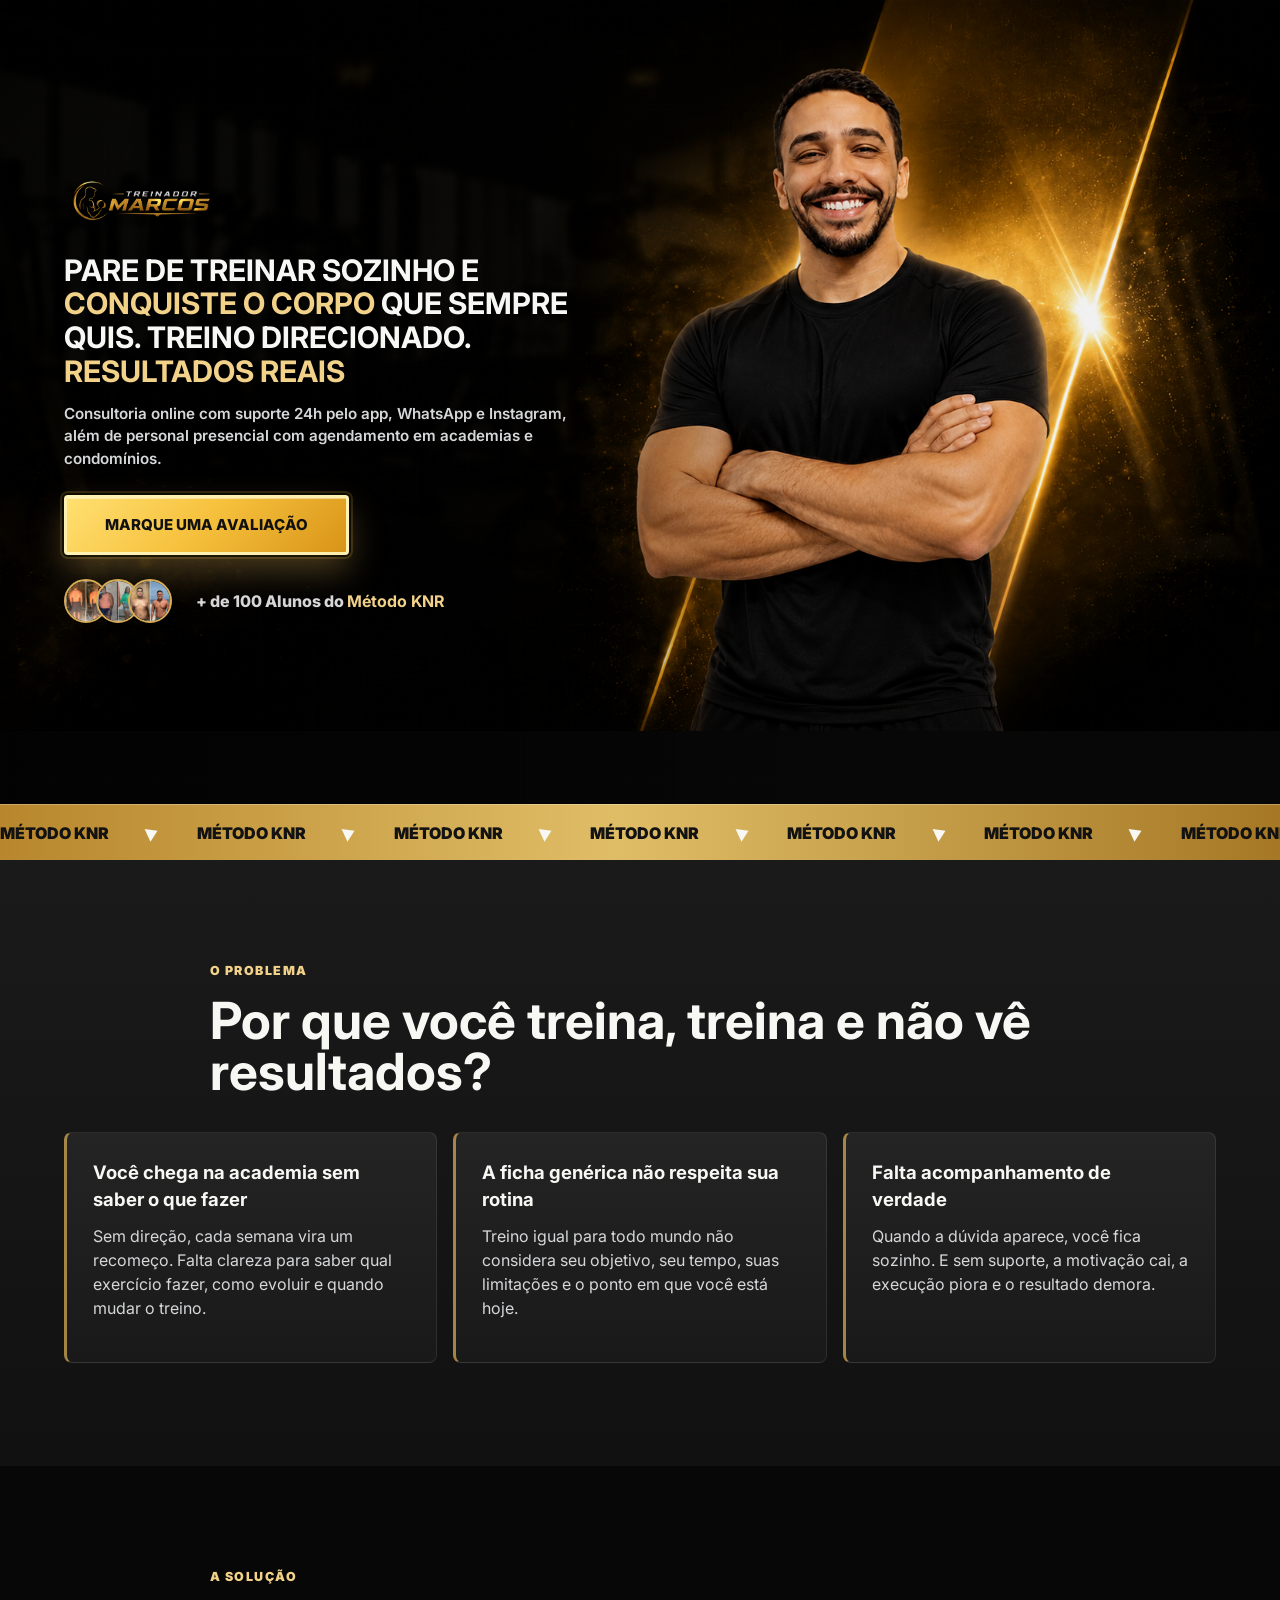
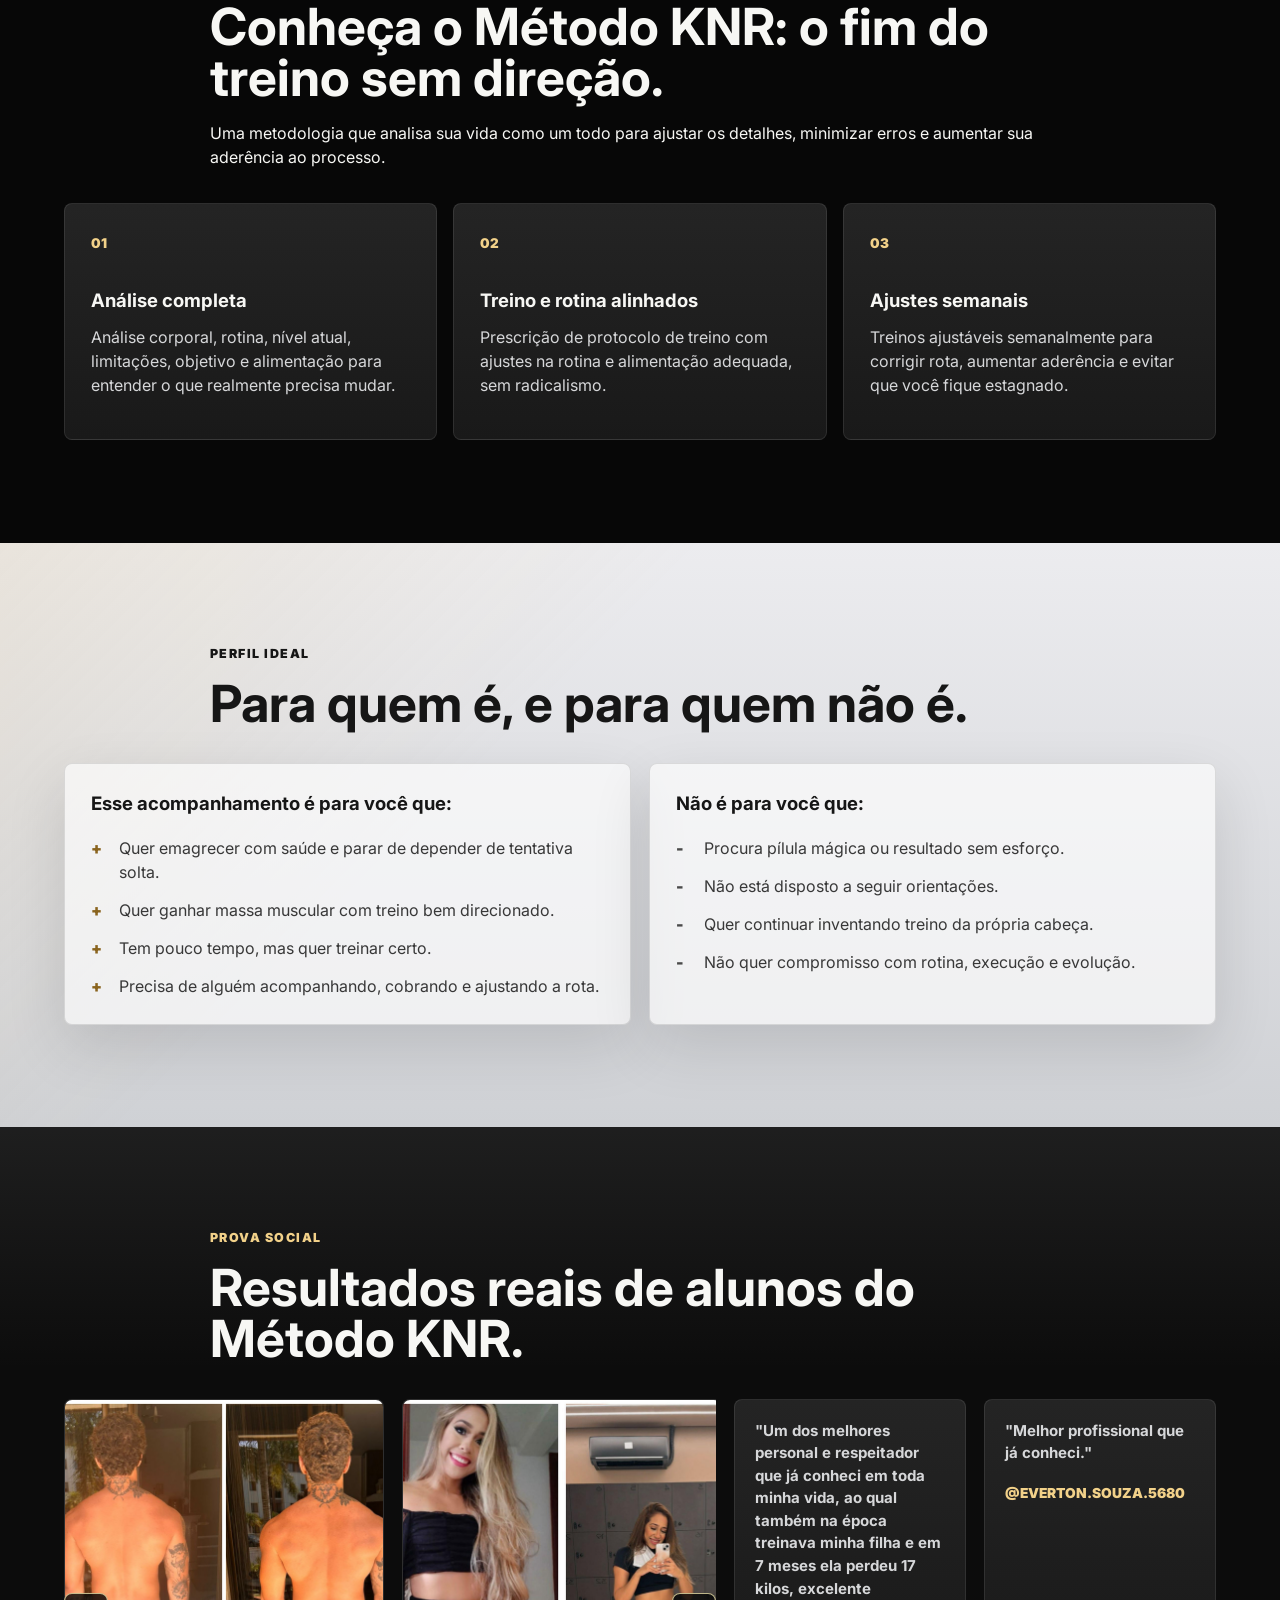
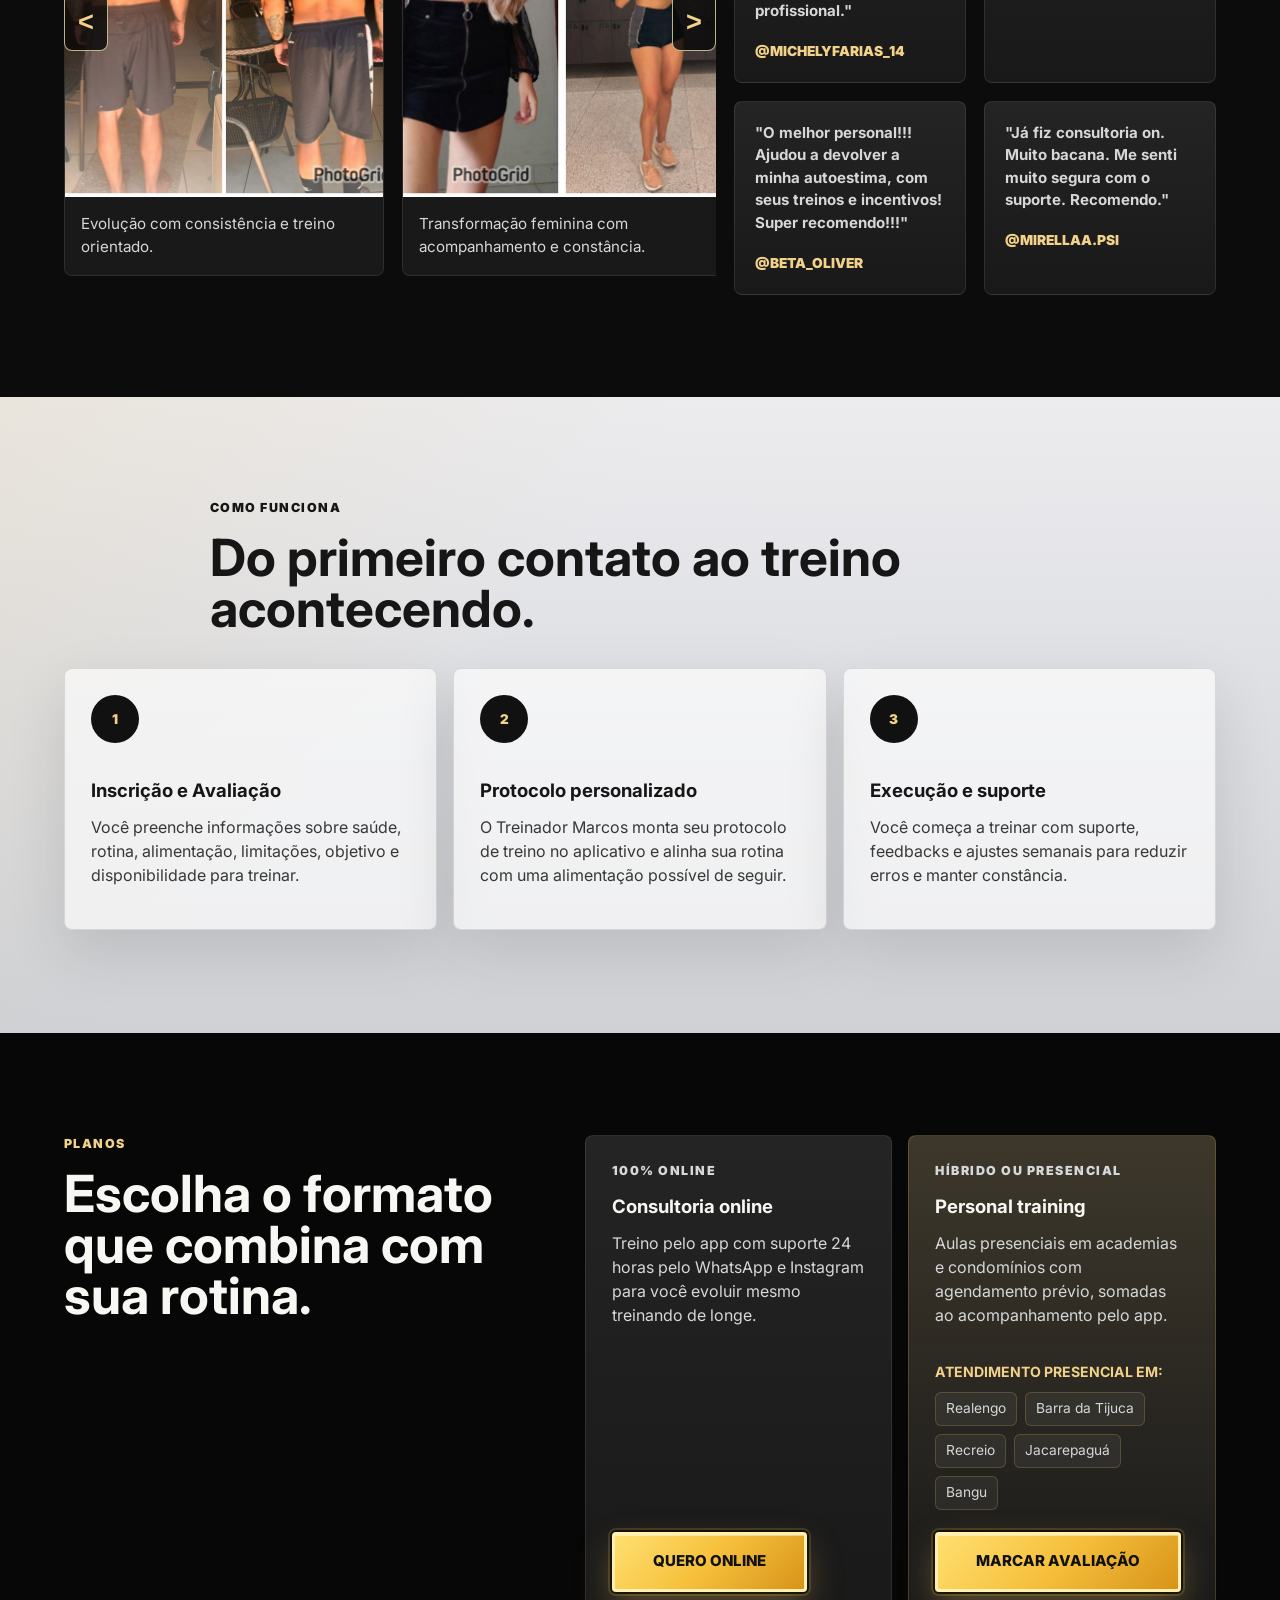
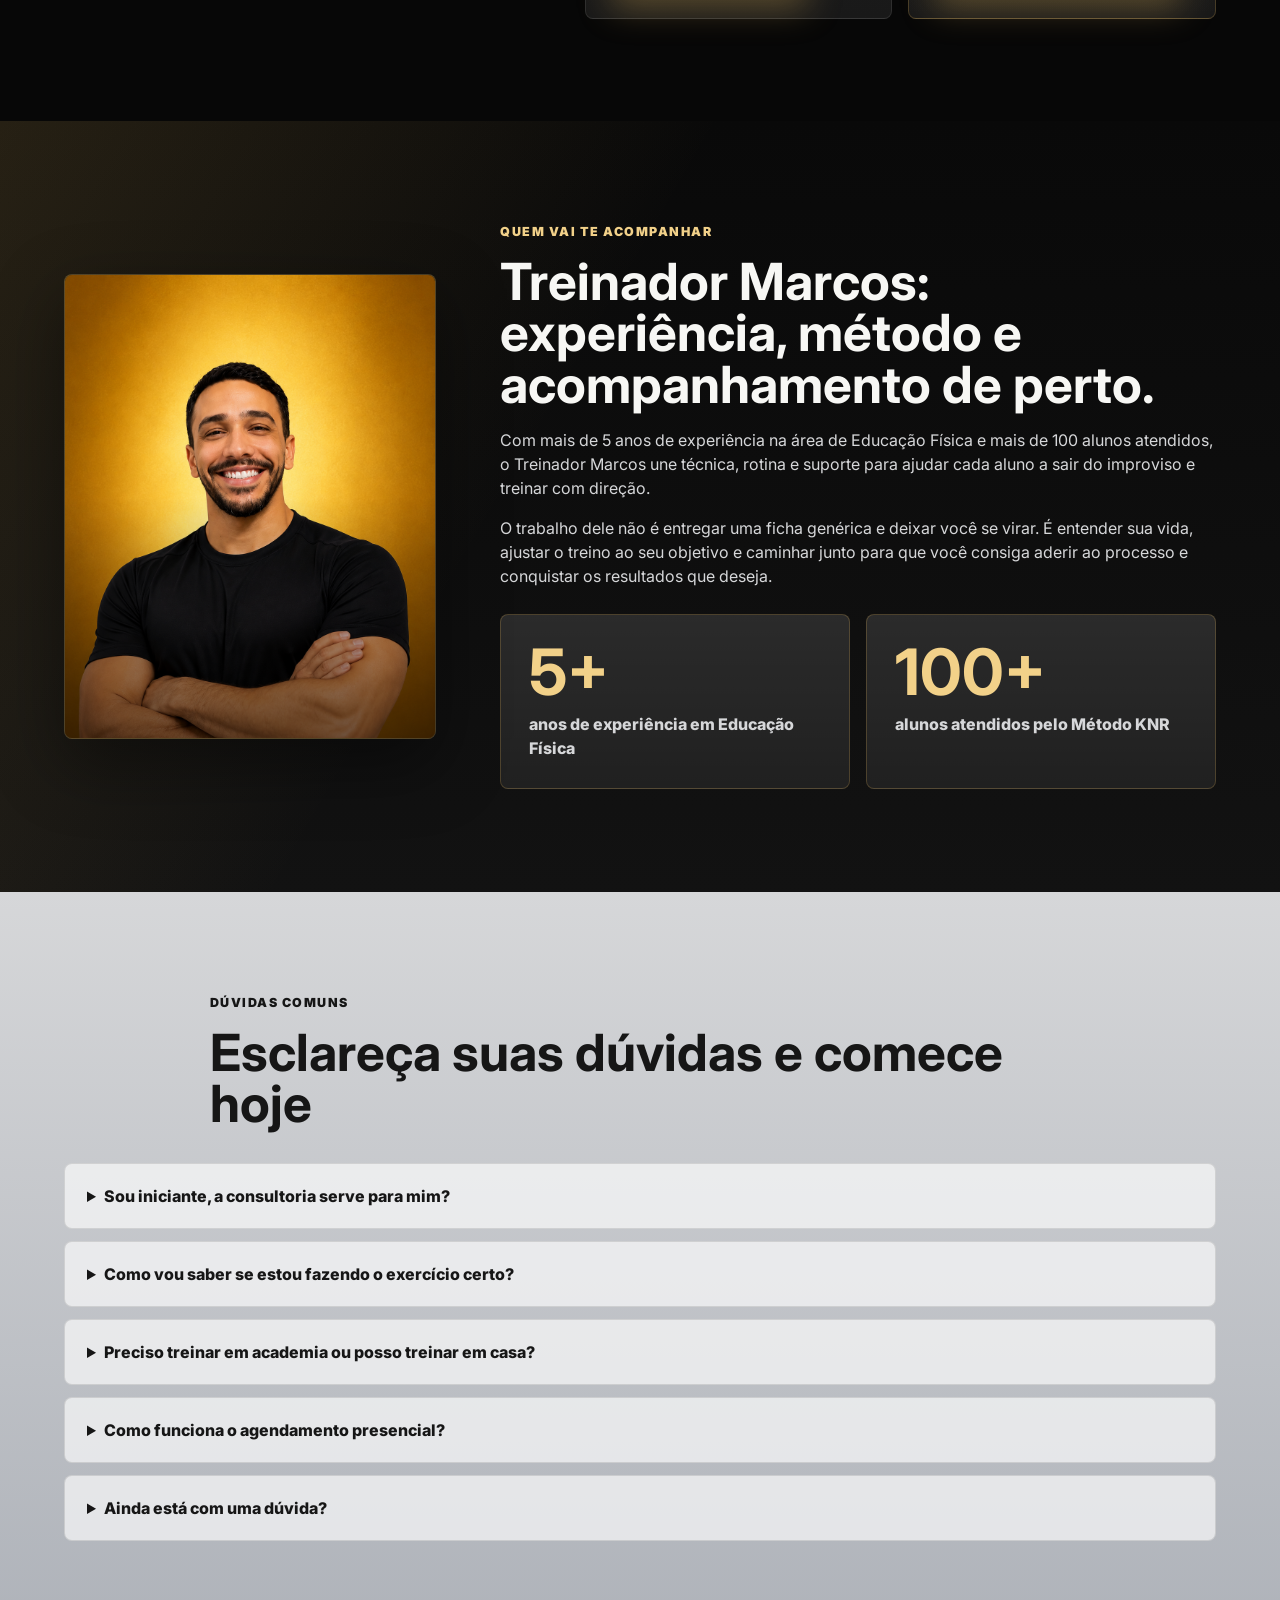
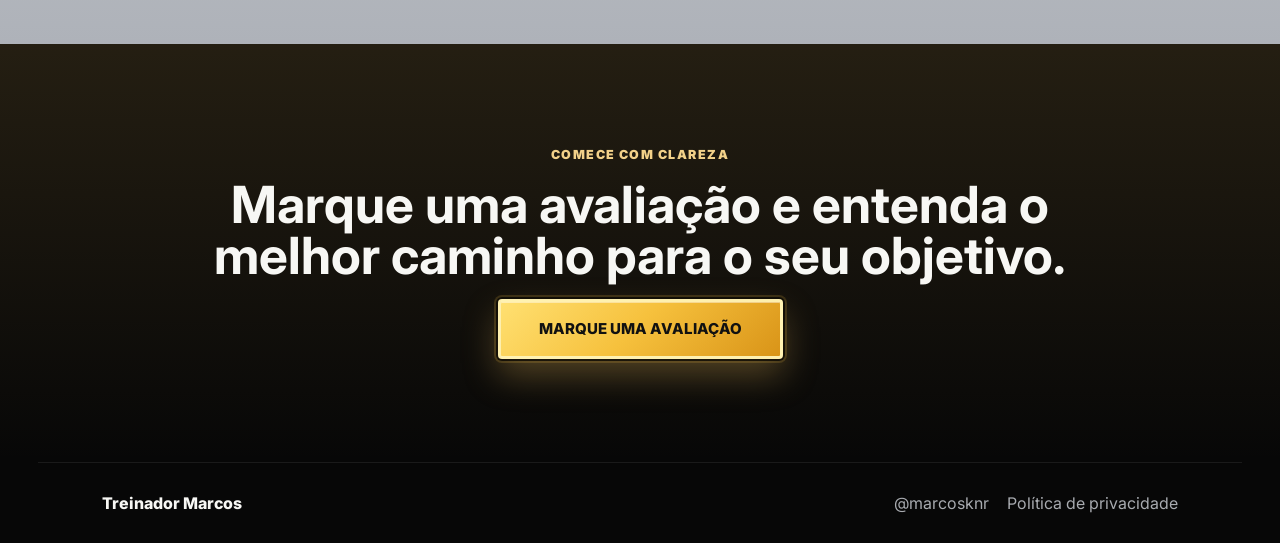
<file: index.html>
<!doctype html>
<html lang="pt-BR">
  <head>
    <meta charset="UTF-8" />
    <meta name="viewport" content="width=device-width, initial-scale=1.0" />
    <title>Treinador Marcos | Personal Trainer no Rio de Janeiro</title>
    <meta
      name="description"
      content="Consultoria online e personal training presencial com o Treinador Marcos no Rio de Janeiro."
    />
    <meta http-equiv="refresh" content="0; url=./clientes/personal-trainer-rio/" />
    <link rel="canonical" href="./clientes/personal-trainer-rio/" />
  </head>
  <body>
    <p>
      Redirecionando para a landing page do
      <a href="./clientes/personal-trainer-rio/">Treinador Marcos</a>.
    </p>
  </body>
</html>
</file>
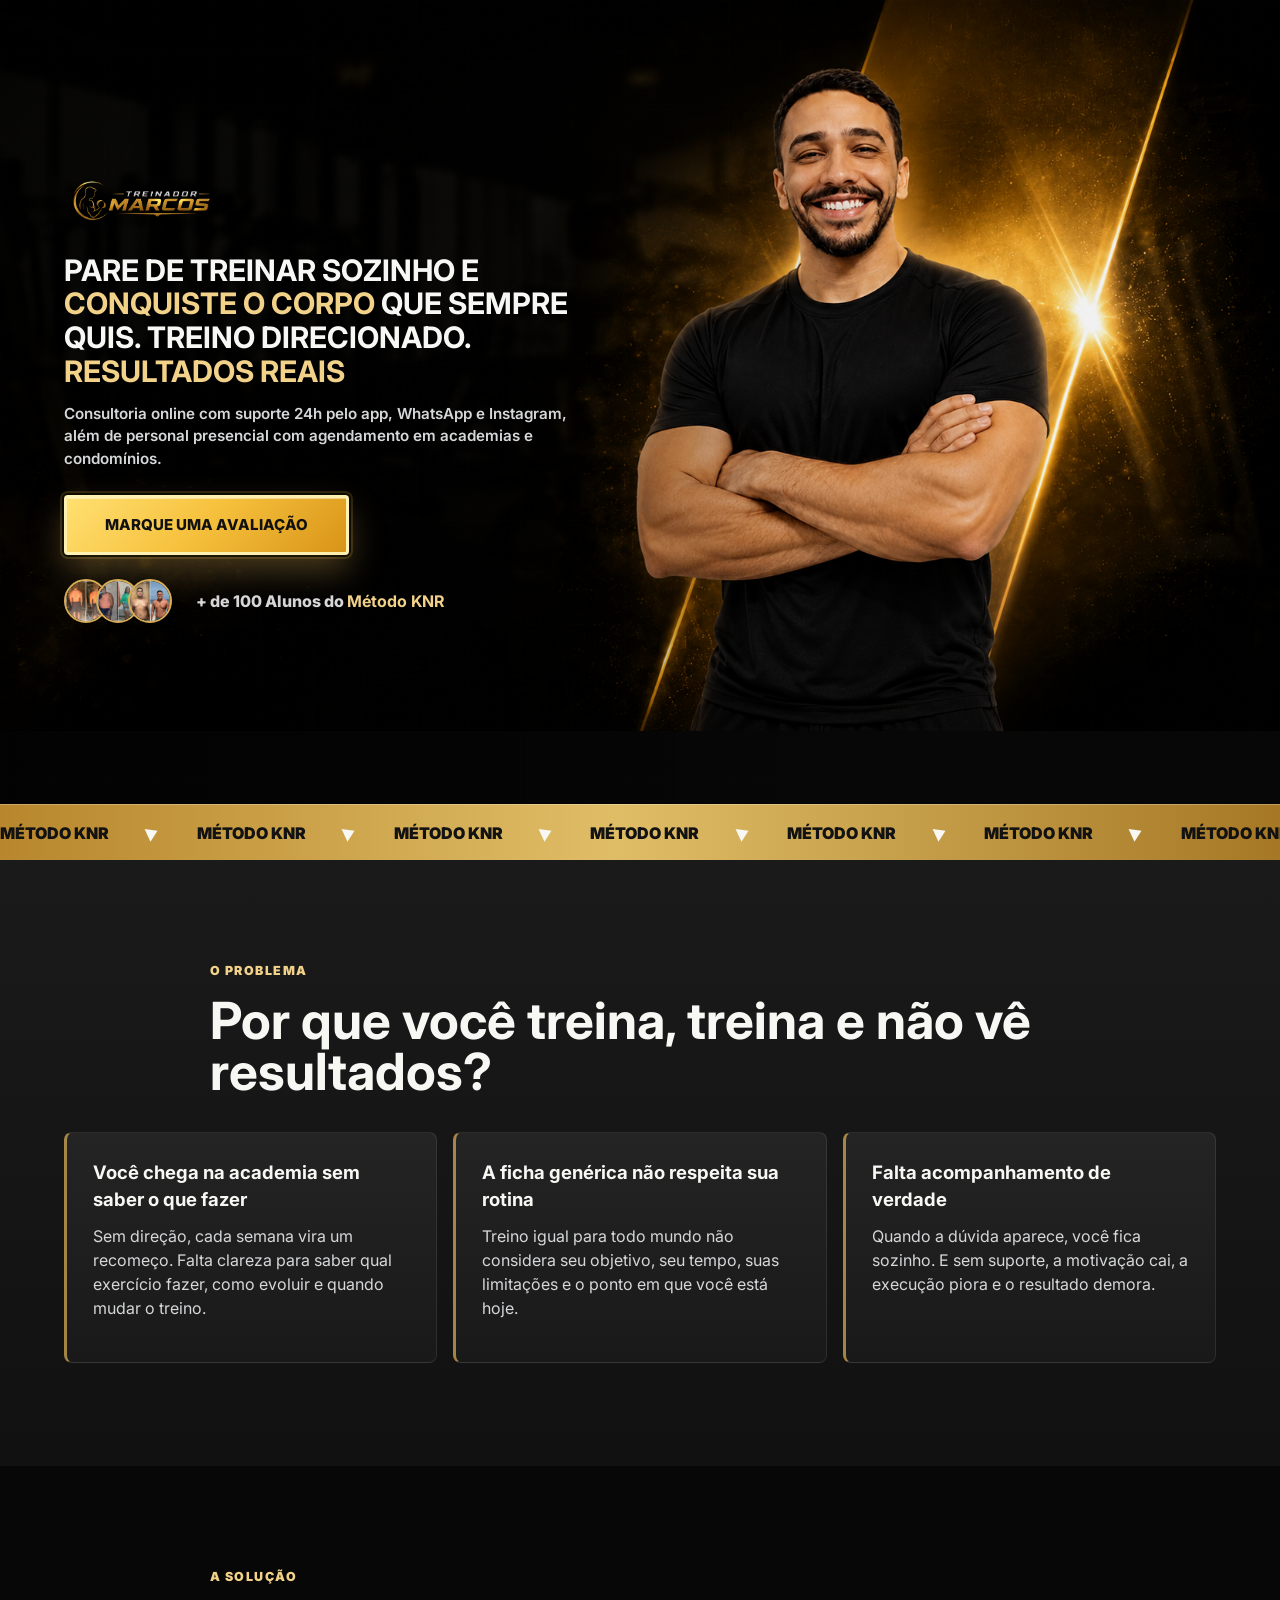
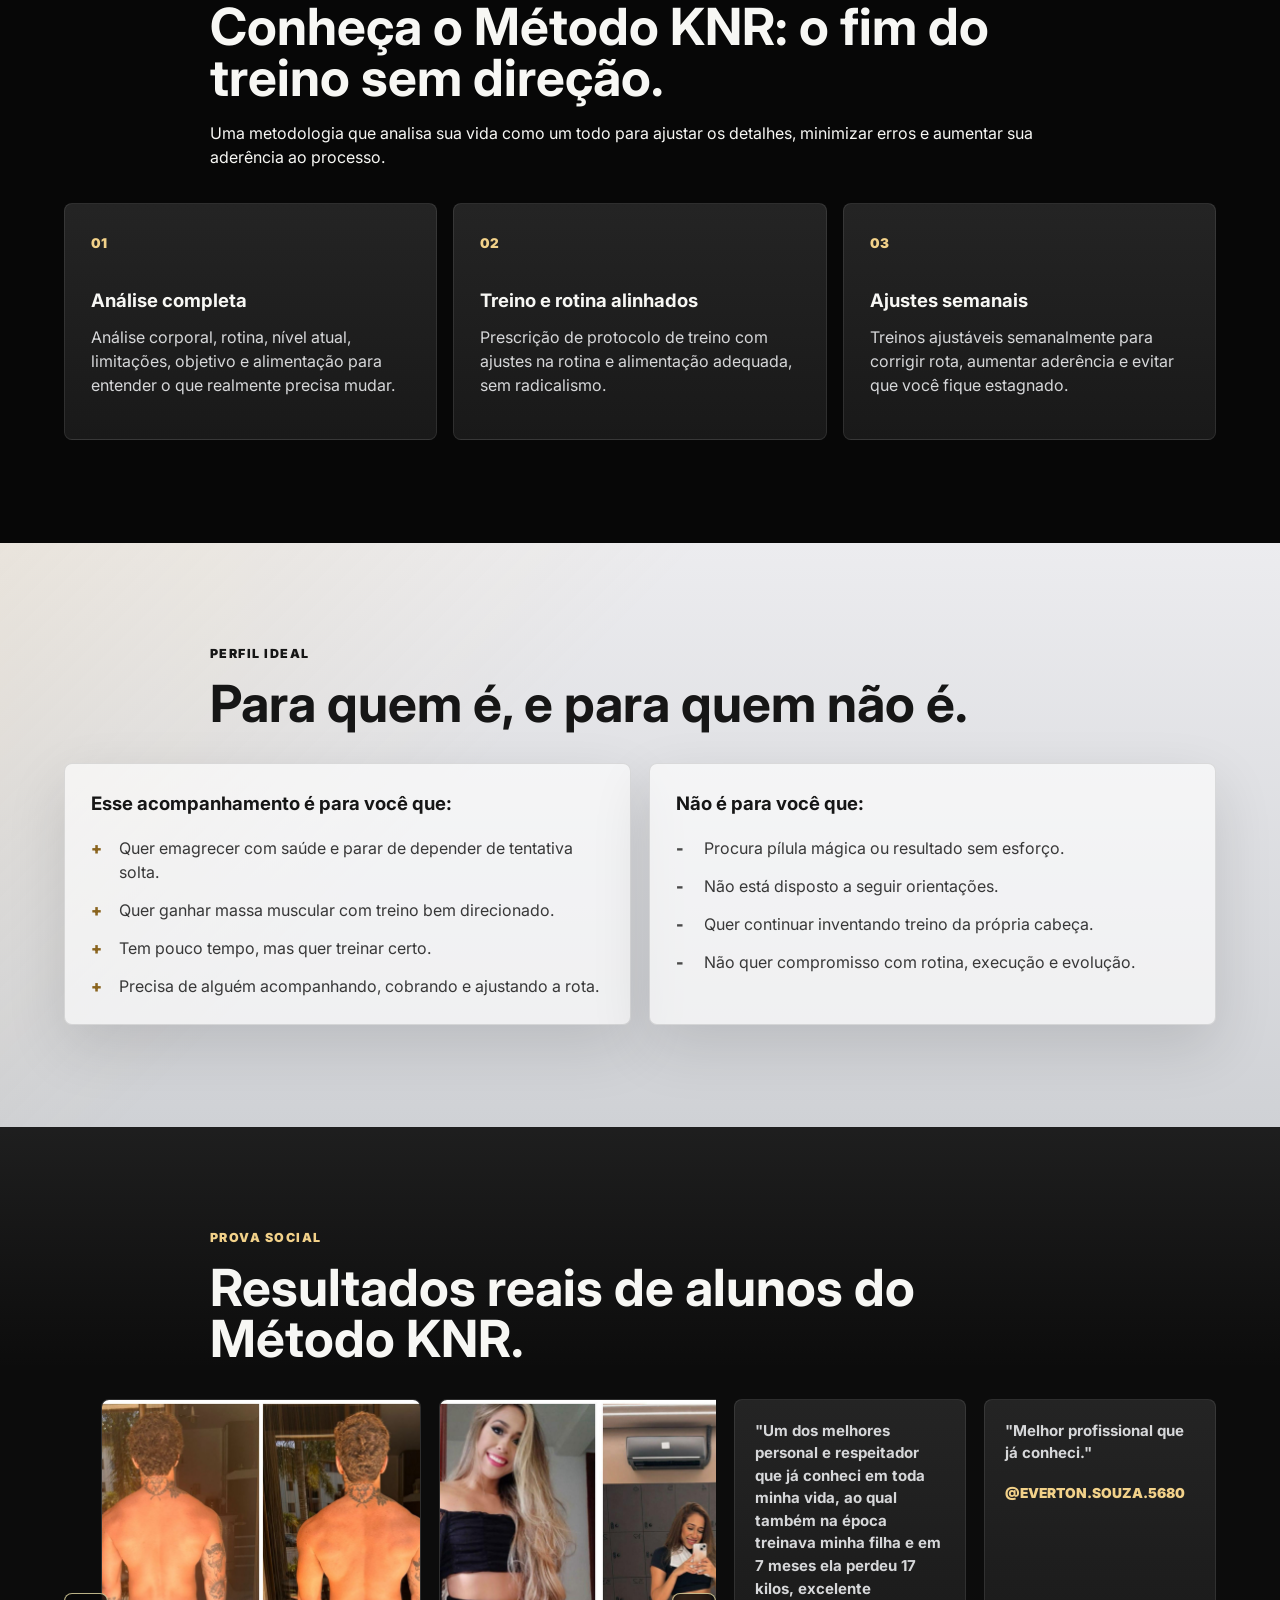
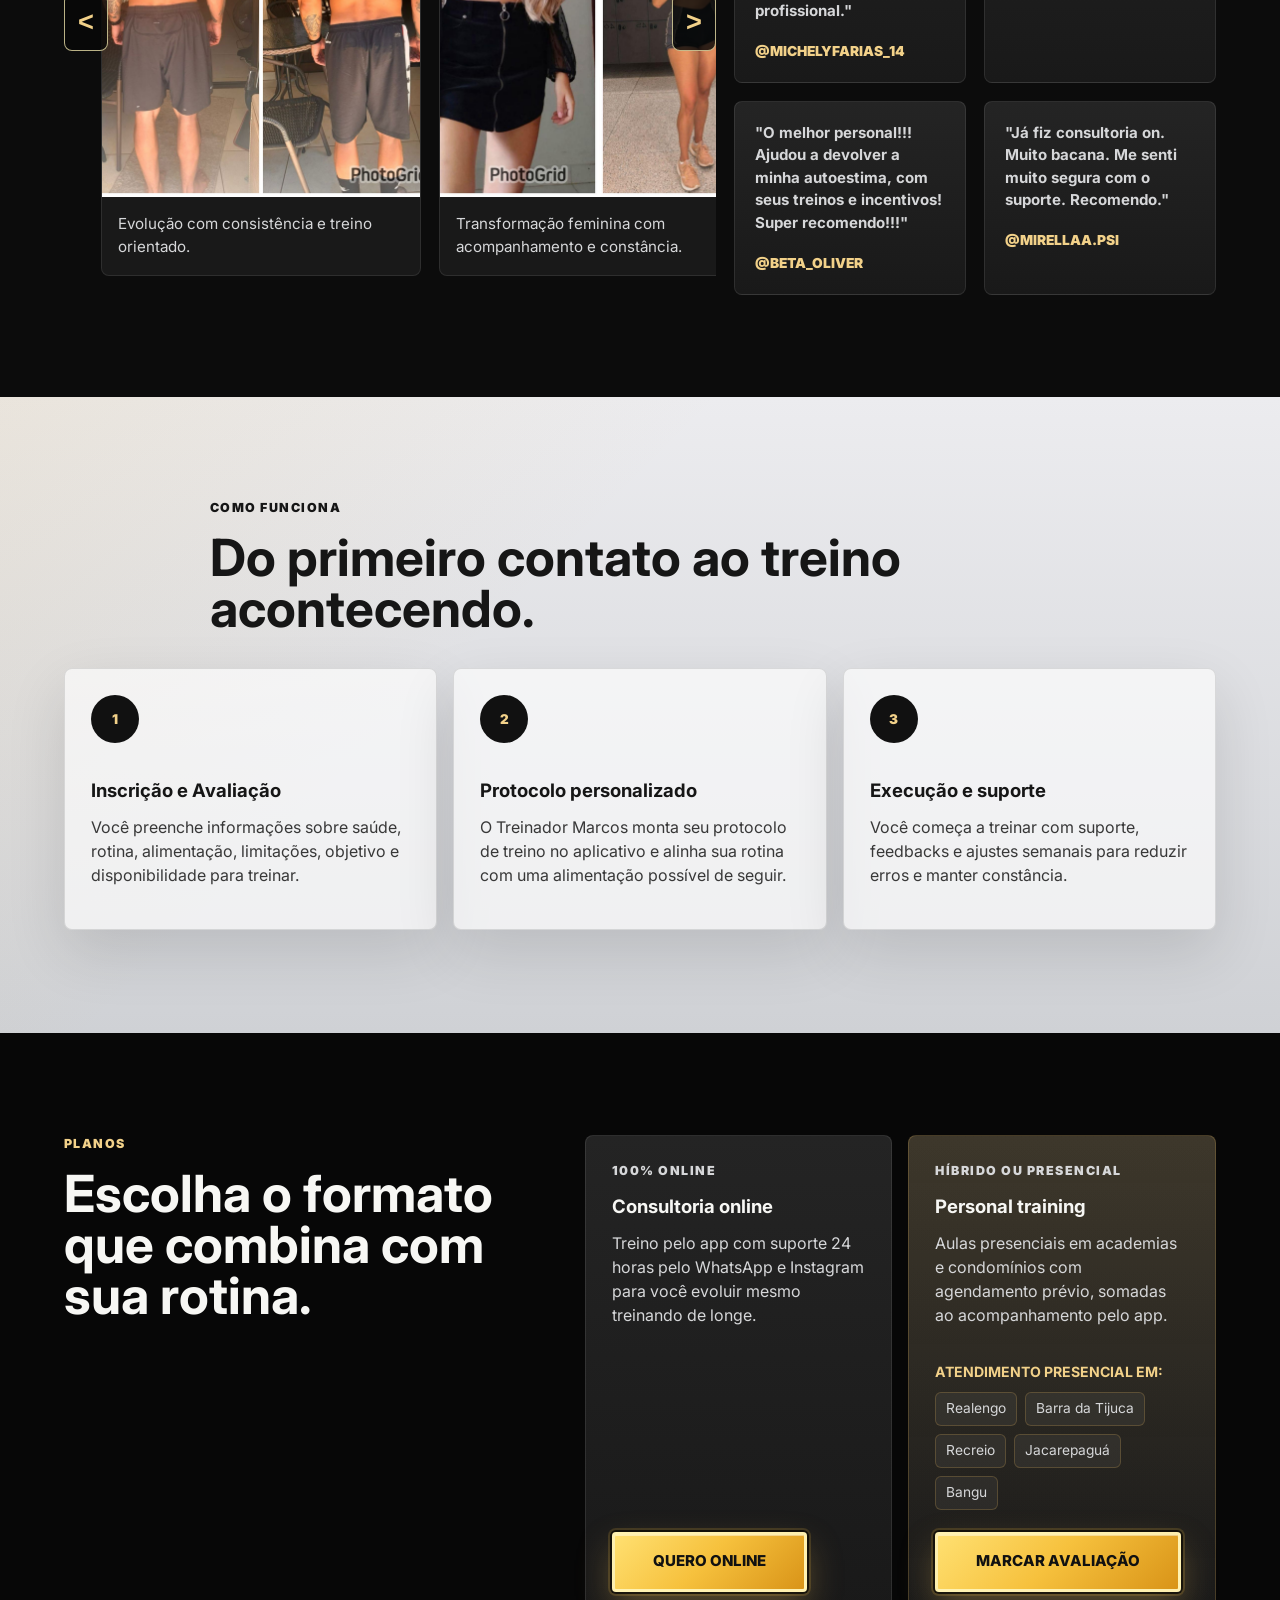
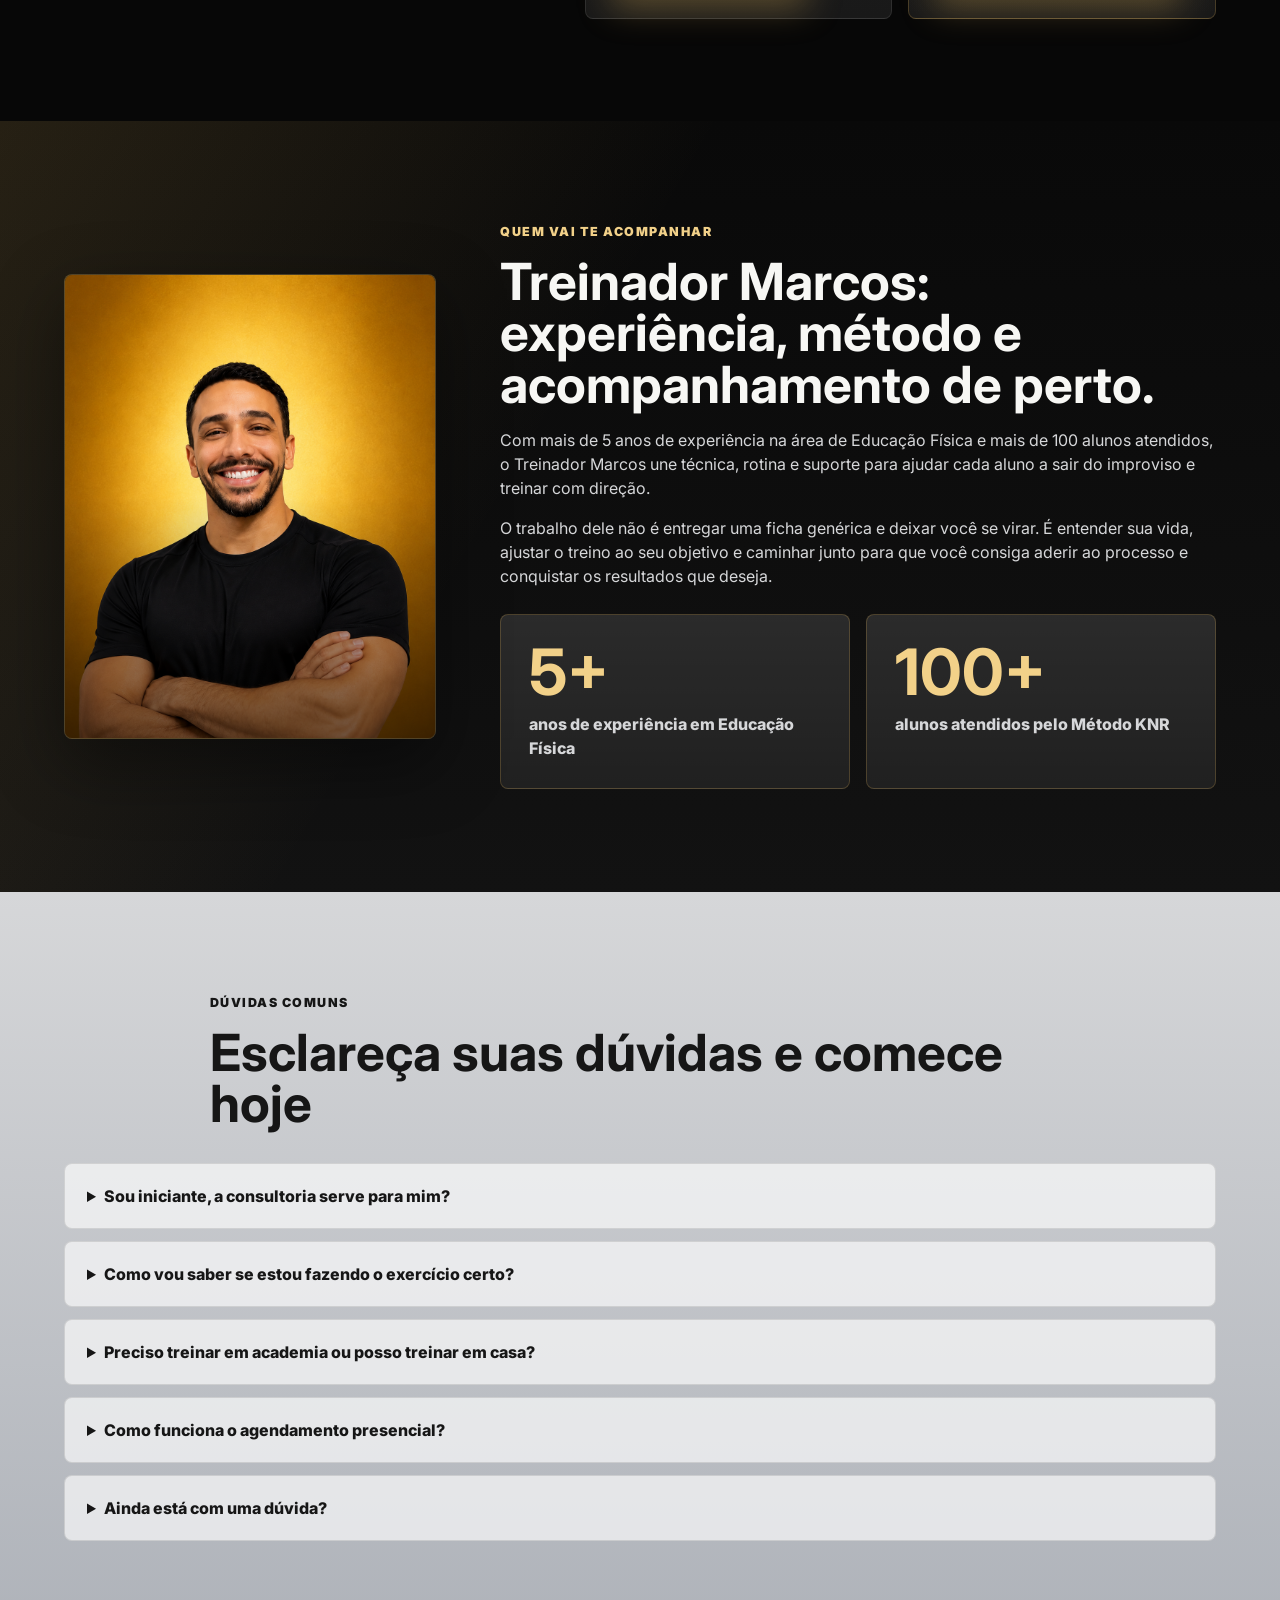
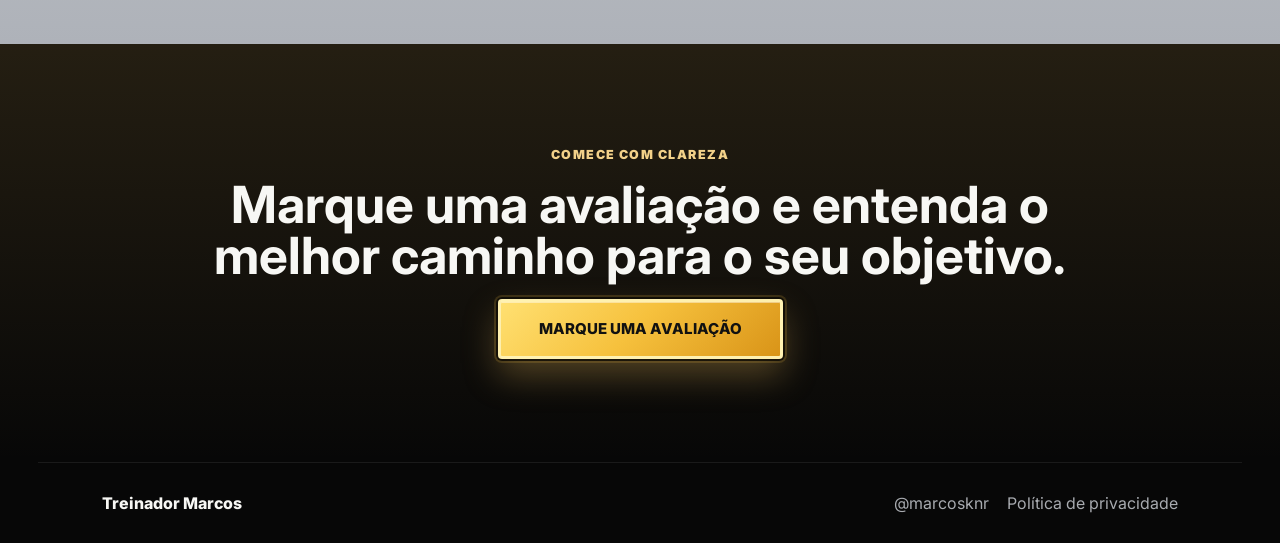
<file: clientes/personal-trainer-rio/index.html>
<!doctype html>
<html lang="pt-BR">
  <head>
    <meta charset="UTF-8" />
    <meta name="viewport" content="width=device-width, initial-scale=1.0" />
    <title>Treinador Marcos | Personal Trainer no Rio de Janeiro</title>
    <meta
      name="description"
      content="Consultoria online com suporte 24h e personal training presencial com agendamento em Realengo, Barra da Tijuca, Recreio, Jacarepagua e Bangu."
    />
    <link rel="preconnect" href="https://fonts.googleapis.com" />
    <link rel="preconnect" href="https://fonts.gstatic.com" crossorigin />
    <link
      href="https://fonts.googleapis.com/css2?family=Inter:wght@400;500;600;700;800;900&display=swap"
      rel="stylesheet"
    />
    <link rel="stylesheet" href="styles.css" />
  </head>
  <body>
    <main id="top">
      <section class="hero">
        <div class="hero-inner">
          <div class="hero-copy">
            <img class="hero-logo" src="assets/logo-treinador-marcos-horizontal.png" alt="Logo Treinador Marcos" />
            <h1>Pare de treinar sozinho e <span>conquiste o corpo</span> que sempre quis. Treino direcionado. <span>Resultados reais</span></h1>
            <p class="hero-text">
              Consultoria online com suporte 24h pelo app, WhatsApp e Instagram,
              além de personal presencial com agendamento em academias e condomínios.
            </p>
            <div class="hero-actions" aria-label="Acoes principais">
              <a class="btn btn-primary" href="https://wa.me/5521979163030?text=Oi%2C%20Treinador%20Marcos.%20Quero%20marcar%20uma%20avalia%C3%A7%C3%A3o." target="_blank" rel="noreferrer">
                Marque uma avaliação
              </a>
            </div>
            <div class="method-proof" aria-label="Alunos do Metodo KNR">
              <div class="proof-avatars" aria-hidden="true">
                <img src="assets/resultado-costas.jpeg" alt="" />
                <img src="assets/resultado-feminino-02.jpeg" alt="" />
                <img src="assets/resultado-masculino.jpeg" alt="" />
              </div>
              <span>+ de 100 Alunos do <strong>Método KNR</strong></span>
            </div>
          </div>

          <div class="hero-spacer" aria-hidden="true"></div>
        </div>

        <div class="method-strip" aria-label="Metodo KNR">
          <div class="strip-track">
            <span>Método KNR</span><i></i>
            <span>Método KNR</span><i></i>
            <span>Método KNR</span><i></i>
            <span>Método KNR</span><i></i>
            <span>Método KNR</span><i></i>
            <span>Método KNR</span><i></i>
            <span>Método KNR</span><i></i>
            <span>Método KNR</span><i></i>
          </div>
        </div>
      </section>

      <section class="section problem" id="problema">
        <div class="section-heading">
          <p class="eyebrow">O problema</p>
          <h2>Por que você treina, treina e não vê resultados?</h2>
        </div>
        <div class="pain-grid">
          <article>
            <h3>Você chega na academia sem saber o que fazer</h3>
            <p>Sem direção, cada semana vira um recomeço. Falta clareza para saber qual exercício fazer, como evoluir e quando mudar o treino.</p>
          </article>
          <article>
            <h3>A ficha genérica não respeita sua rotina</h3>
            <p>Treino igual para todo mundo não considera seu objetivo, seu tempo, suas limitações e o ponto em que você está hoje.</p>
          </article>
          <article>
            <h3>Falta acompanhamento de verdade</h3>
            <p>Quando a dúvida aparece, você fica sozinho. E sem suporte, a motivação cai, a execução piora e o resultado demora.</p>
          </article>
        </div>
      </section>

      <section class="section method" id="metodo">
        <div class="section-heading">
          <p class="eyebrow">A solução</p>
          <h2>Conheça o Método KNR: o fim do treino sem direção.</h2>
          <p>
            Uma metodologia que analisa sua vida como um todo para ajustar os detalhes,
            minimizar erros e aumentar sua aderência ao processo.
          </p>
        </div>
        <div class="steps">
          <article>
            <span>01</span>
            <h3>Análise completa</h3>
            <p>Análise corporal, rotina, nível atual, limitações, objetivo e alimentação para entender o que realmente precisa mudar.</p>
          </article>
          <article>
            <span>02</span>
            <h3>Treino e rotina alinhados</h3>
            <p>Prescrição de protocolo de treino com ajustes na rotina e alimentação adequada, sem radicalismo.</p>
          </article>
          <article>
            <span>03</span>
            <h3>Ajustes semanais</h3>
            <p>Treinos ajustáveis semanalmente para corrigir rota, aumentar aderência e evitar que você fique estagnado.</p>
          </article>
        </div>
      </section>

      <section class="section audience" id="para-quem">
        <div class="section-heading">
          <p class="eyebrow">Perfil ideal</p>
          <h2>Para quem é, e para quem não é.</h2>
        </div>
        <div class="fit-grid">
          <article class="fit-card is-for">
            <h3>Esse acompanhamento é para você que:</h3>
            <ul>
              <li>Quer emagrecer com saúde e parar de depender de tentativa solta.</li>
              <li>Quer ganhar massa muscular com treino bem direcionado.</li>
              <li>Tem pouco tempo, mas quer treinar certo.</li>
              <li>Precisa de alguém acompanhando, cobrando e ajustando a rota.</li>
            </ul>
          </article>
          <article class="fit-card is-not-for">
            <h3>Não é para você que:</h3>
            <ul>
              <li>Procura pílula mágica ou resultado sem esforço.</li>
              <li>Não está disposto a seguir orientações.</li>
              <li>Quer continuar inventando treino da própria cabeça.</li>
              <li>Não quer compromisso com rotina, execução e evolução.</li>
            </ul>
          </article>
        </div>
      </section>

      <section class="section results" id="resultados">
        <div class="section-heading">
          <p class="eyebrow">Prova social</p>
          <h2>Resultados reais de alunos do Método KNR.</h2>
        </div>
        <div class="proof-layout">
          <div class="result-carousel-wrap">
            <button class="carousel-btn carousel-prev" type="button" aria-label="Ver resultado anterior">&lt;</button>
            <div class="result-carousel" aria-label="Carrossel de resultados de alunos">
              <figure>
                <img src="assets/resultado-costas.jpeg" alt="Antes e depois mostrando evolução corporal de aluno" />
                <figcaption>Evolução com consistência e treino orientado.</figcaption>
              </figure>
              <figure>
                <img src="assets/resultado-feminino-01.jpeg" alt="Antes e depois mostrando evolução de aluna" />
                <figcaption>Transformação feminina com acompanhamento e constância.</figcaption>
              </figure>
              <figure>
                <img src="assets/resultado-feminino-02.jpeg" alt="Antes e depois mostrando resultado de aluna" />
                <figcaption>Mudança visual acompanhada de rotina mais ativa.</figcaption>
              </figure>
              <figure>
                <img src="assets/resultado-masculino.jpeg" alt="Antes e depois mostrando resultado de aluno" />
                <figcaption>Objetivo claro, acompanhamento e ajustes no caminho.</figcaption>
              </figure>
            </div>
            <button class="carousel-btn carousel-next" type="button" aria-label="Ver próximo resultado">&gt;</button>
          </div>
          <div class="testimonial-stack">
            <article>
              <p>"Um dos melhores personal e respeitador que já conheci em toda minha vida, ao qual também na época treinava minha filha e em 7 meses ela perdeu 17 kilos, excelente profissional."</p>
              <span>@michelyfarias_14</span>
            </article>
            <article>
              <p>"Melhor profissional que já conheci."</p>
              <span>@everton.souza.5680</span>
            </article>
            <article>
              <p>"O melhor personal!!! Ajudou a devolver a minha autoestima, com seus treinos e incentivos! Super recomendo!!!"</p>
              <span>@beta_oliver</span>
            </article>
            <article>
              <p>"Já fiz consultoria on. Muito bacana. Me senti muito segura com o suporte. Recomendo."</p>
              <span>@mirellaa.psi</span>
            </article>
          </div>
        </div>
      </section>

      <section class="section process" id="como-funciona">
        <div class="section-heading">
          <p class="eyebrow">Como funciona</p>
          <h2>Do primeiro contato ao treino acontecendo.</h2>
        </div>
        <div class="process-grid">
          <article>
            <span>1</span>
            <h3>Inscrição e Avaliação</h3>
            <p>Você preenche informações sobre saúde, rotina, alimentação, limitações, objetivo e disponibilidade para treinar.</p>
          </article>
          <article>
            <span>2</span>
            <h3>Protocolo personalizado</h3>
            <p>O Treinador Marcos monta seu protocolo de treino no aplicativo e alinha sua rotina com uma alimentação possível de seguir.</p>
          </article>
          <article>
            <span>3</span>
            <h3>Execução e suporte</h3>
            <p>Você começa a treinar com suporte, feedbacks e ajustes semanais para reduzir erros e manter constância.</p>
          </article>
        </div>
      </section>

      <section class="section service" id="planos">
        <div class="service-copy">
          <p class="eyebrow">Planos</p>
          <h2>Escolha o formato que combina com sua rotina.</h2>
        </div>
        <div class="offer-grid">
          <article class="offer-card">
            <p class="offer-kicker">100% online</p>
            <h3>Consultoria online</h3>
            <p>Treino pelo app com suporte 24 horas pelo WhatsApp e Instagram para você evoluir mesmo treinando de longe.</p>
            <a class="btn btn-primary" href="https://wa.me/5521979163030?text=Oi%2C%20Treinador%20Marcos.%20Quero%20saber%20sobre%20a%20consultoria%20online." target="_blank" rel="noreferrer">Quero online</a>
          </article>
          <article class="offer-card featured">
            <p class="offer-kicker">Híbrido ou presencial</p>
            <h3>Personal training</h3>
            <p>Aulas presenciais em academias e condomínios com agendamento prévio, somadas ao acompanhamento pelo app.</p>
            <div class="offer-areas" aria-label="Regiões atendidas presencialmente">
              <strong>Atendimento presencial em:</strong>
              <div>
                <span>Realengo</span>
                <span>Barra da Tijuca</span>
                <span>Recreio</span>
                <span>Jacarepaguá</span>
                <span>Bangu</span>
              </div>
            </div>
            <a class="btn btn-primary" href="https://wa.me/5521979163030?text=Oi%2C%20Treinador%20Marcos.%20Quero%20marcar%20uma%20avalia%C3%A7%C3%A3o%20presencial." target="_blank" rel="noreferrer">Marcar avaliação</a>
          </article>
        </div>
      </section>

      <section class="section trainer" id="treinador-marcos">
        <div class="trainer-layout">
          <figure class="trainer-photo">
            <img src="assets/treinador-marcos.png" alt="Treinador Marcos sorrindo com camisa preta" />
          </figure>
          <div class="trainer-copy">
            <p class="eyebrow">Quem vai te acompanhar</p>
            <h2>Treinador Marcos: experiência, método e acompanhamento de perto.</h2>
            <p>
              Com mais de 5 anos de experiência na área de Educação Física e mais de
              100 alunos atendidos, o Treinador Marcos une técnica, rotina e suporte
              para ajudar cada aluno a sair do improviso e treinar com direção.
            </p>
            <p>
              O trabalho dele não é entregar uma ficha genérica e deixar você se virar.
              É entender sua vida, ajustar o treino ao seu objetivo e caminhar junto
              para que você consiga aderir ao processo e conquistar os resultados que deseja.
            </p>
            <div class="trainer-metrics" aria-label="Números do Treinador Marcos">
              <article>
                <strong>5+</strong>
                <span>anos de experiência em Educação Física</span>
              </article>
              <article>
                <strong>100+</strong>
                <span>alunos atendidos pelo Método KNR</span>
              </article>
            </div>
          </div>
        </div>
      </section>

      <section class="section faq" aria-labelledby="faq-title">
        <div class="section-heading">
          <p class="eyebrow">Dúvidas comuns</p>
          <h2 id="faq-title">Esclareça suas dúvidas e comece hoje</h2>
        </div>
        <div class="faq-list">
          <details>
            <summary>Sou iniciante, a consultoria serve para mim?</summary>
            <p>Sim. O treino é montado considerando seu nível atual, sua rotina e sua disponibilidade para evoluir com segurança.</p>
          </details>
          <details>
            <summary>Como vou saber se estou fazendo o exercício certo?</summary>
            <p>No atendimento online, você pode enviar dúvidas, vídeos e feedbacks pelo canal de suporte para receber orientação, correções e ajustes.</p>
          </details>
          <details>
            <summary>Preciso treinar em academia ou posso treinar em casa?</summary>
            <p>O plano pode ser ajustado conforme sua realidade. A estrutura disponível entra na montagem do treino.</p>
          </details>
          <details>
            <summary>Como funciona o agendamento presencial?</summary>
            <p>Para agendar, entre em contato clicando em um dos botões da página ou envie uma mensagem no WhatsApp: (21) 97916-3030.</p>
          </details>
          <details>
            <summary>Ainda está com uma dúvida?</summary>
            <p>Entre em contato clicando em algum botão na página e terei o prazer de te atender.</p>
          </details>
        </div>
      </section>

      <section class="final-cta">
        <p class="eyebrow">Comece com clareza</p>
        <h2>Marque uma avaliação e entenda o melhor caminho para o seu objetivo.</h2>
        <a class="btn btn-primary" href="https://wa.me/5521979163030?text=Oi%2C%20Treinador%20Marcos.%20Quero%20marcar%20uma%20avalia%C3%A7%C3%A3o." target="_blank" rel="noreferrer">
          Marque uma avaliação
        </a>
      </section>
    </main>

    <footer class="footer">
      <span>Treinador Marcos</span>
      <div class="footer-links">
        <a href="https://www.instagram.com/marcosknr/" target="_blank" rel="noreferrer">@marcosknr</a>
        <a href="#">Política de privacidade</a>
      </div>
    </footer>
    <script>
      const resultCarousel = document.querySelector(".result-carousel");
      const prevButton = document.querySelector(".carousel-prev");
      const nextButton = document.querySelector(".carousel-next");

      function scrollResults(direction) {
        if (!resultCarousel) return;

        const card = resultCarousel.querySelector("figure");
        const gap = 18;
        const distance = card ? card.getBoundingClientRect().width + gap : 320;

        resultCarousel.scrollBy({
          left: direction * distance,
          behavior: "smooth",
        });
      }

      prevButton?.addEventListener("click", () => scrollResults(-1));
      nextButton?.addEventListener("click", () => scrollResults(1));
    </script>
  </body>
</html>
</file>
<file: clientes/personal-trainer-rio/styles.css>
:root {
  --bg: #070707;
  --bg-soft: #111111;
  --panel: #191919;
  --panel-light: #242424;
  --silver-band: #d6d7d9;
  --silver-panel: #ececef;
  --silver-ink: #161616;
  --silver: #d6d7d9;
  --silver-muted: #a8abb0;
  --gold: #d8ad55;
  --gold-soft: #f2d189;
  --white: #f7f7f4;
  --line: rgba(216, 173, 85, 0.24);
  --shadow: 0 24px 70px rgba(0, 0, 0, 0.42);
  --site-width: 1480px;
  --site-gutter: clamp(14px, 3vw, 38px);
  --content-width: 1180px;
  --section-x: clamp(20px, 5vw, 72px);
  --card-radius: 8px;
}

* {
  box-sizing: border-box;
}

html {
  scroll-behavior: smooth;
}

body {
  margin: 0;
  background: var(--bg);
  color: var(--white);
  font-family: Inter, system-ui, -apple-system, BlinkMacSystemFont, "Segoe UI", sans-serif;
  line-height: 1.5;
}

.footer {
  width: min(calc(100% - (var(--site-gutter) * 2)), var(--site-width));
  margin-inline: auto;
}

main {
  width: 100%;
}

img {
  display: block;
  max-width: 100%;
}

a {
  color: inherit;
  text-decoration: none;
}

.hero-actions,
.method-proof,
.proof-avatars,
.footer-links,
.footer {
  display: flex;
  align-items: center;
}

.header-cta,
.btn {
  min-height: 46px;
  display: inline-flex;
  align-items: center;
  justify-content: center;
  border-radius: 4px;
  font-weight: 800;
  letter-spacing: 0;
  transition: transform 180ms ease, border-color 180ms ease, background 180ms ease;
}

.header-cta {
  padding: 0 18px;
  background: var(--gold);
  color: #101010;
  font-size: 0.9rem;
}

.btn {
  padding: 0 22px;
  border: 1px solid transparent;
}

.btn:hover,
.header-cta:hover {
  transform: translateY(-2px);
}

.btn-primary {
  position: relative;
  min-height: 60px;
  padding: 0 38px;
  overflow: hidden;
  background: linear-gradient(135deg, #ffe071 0%, #f6c13d 48%, #d99418 100%);
  color: #111;
  border: 3px solid rgba(255, 244, 183, 0.95);
  box-shadow:
    0 0 0 2px rgba(0, 0, 0, 0.72),
    0 0 0 4px rgba(246, 193, 61, 0.16),
    0 16px 34px rgba(216, 173, 85, 0.34),
    inset 0 1px 0 rgba(255, 255, 255, 0.45);
  font-size: 0.94rem;
  text-transform: uppercase;
}

.btn-primary::after {
  content: "";
  position: absolute;
  top: -40%;
  bottom: -40%;
  left: -45%;
  width: 34%;
  background: linear-gradient(90deg, transparent, rgba(255, 255, 255, 0.72), transparent);
  transform: rotate(18deg);
  animation: button-shine 2.8s ease-in-out infinite;
}

@keyframes button-shine {
  0% {
    left: -45%;
  }

  44%,
  100% {
    left: 120%;
  }
}

.btn-secondary {
  border-color: rgba(255, 255, 255, 0.18);
  color: var(--silver);
  background: rgba(255, 255, 255, 0.04);
}

.hero {
  position: relative;
  min-height: min(860px, 100vh);
  display: flex;
  flex-direction: column;
  justify-content: flex-end;
  margin-top: 0;
  padding: 0;
  background:
    linear-gradient(90deg, rgba(0, 0, 0, 0.66) 0%, rgba(0, 0, 0, 0.42) 36%, rgba(0, 0, 0, 0.05) 66%),
    url("assets/hero-treinador-marcos.png") center top / min(100%, 1920px) auto no-repeat,
    #070707;
  border: 0;
  overflow: hidden;
}

.hero::before {
  content: "";
  position: absolute;
  inset: 0;
  background:
    linear-gradient(rgba(255, 255, 255, 0.025) 1px, transparent 1px),
    linear-gradient(90deg, rgba(255, 255, 255, 0.018) 1px, transparent 1px);
  background-size: 52px 52px;
  opacity: 0.26;
}

.hero-inner {
  position: relative;
  z-index: 1;
  width: min(100%, calc(var(--content-width) + (var(--section-x) * 2)));
  margin-inline: auto;
  min-height: calc(min(860px, 100vh) - 56px);
  display: grid;
  grid-template-columns: minmax(0, 0.92fr) minmax(420px, 1.08fr);
  gap: clamp(24px, 4vw, 58px);
  align-items: center;
  padding: clamp(34px, 5vw, 62px) var(--section-x) 0;
}

.hero-copy {
  max-width: 610px;
  padding-bottom: clamp(44px, 7vw, 82px);
}

.hero-logo {
  width: clamp(150px, 12vw, 230px);
  height: auto;
  margin: 0 0 16px;
  object-fit: contain;
}

.eyebrow {
  margin: 0 0 14px;
  color: var(--gold-soft);
  font-size: 0.78rem;
  font-weight: 900;
  letter-spacing: 0.12em;
  text-transform: uppercase;
}

h1,
h2,
h3,
p {
  margin-top: 0;
}

h1 {
  margin-bottom: 14px;
  font-size: clamp(1.85rem, 2.3vw, 3.08rem);
  line-height: 1.14;
  letter-spacing: 0;
  text-transform: uppercase;
}

h1 span {
  color: var(--gold-soft);
}

h2 {
  margin-bottom: 18px;
  font-size: clamp(2rem, 4vw, 4.15rem);
  line-height: 1;
  letter-spacing: 0;
}

h3 {
  margin-bottom: 10px;
  font-size: 1.16rem;
}

.hero-text {
  max-width: 560px;
  margin-bottom: 24px;
  color: var(--silver);
  font-size: clamp(0.95rem, 1vw, 1.08rem);
  font-weight: 600;
}

.hero-actions {
  flex-wrap: wrap;
  gap: 12px;
  margin-bottom: 24px;
}

.method-proof {
  gap: 16px;
  color: var(--silver);
  font-weight: 800;
}

.proof-avatars {
  min-width: 116px;
}

.proof-avatars img {
  width: 44px;
  height: 44px;
  border: 2px solid var(--gold);
  border-radius: 50%;
  object-fit: cover;
  background: var(--panel);
}

.proof-avatars img + img {
  margin-left: -12px;
}

.method-proof strong {
  color: var(--gold-soft);
}

.hero-spacer {
  min-height: 460px;
}

.method-strip {
  position: relative;
  z-index: 2;
  width: 100%;
  min-height: 56px;
  display: flex;
  align-items: center;
  overflow: hidden;
  background: linear-gradient(90deg, #b8872d, #dfbd66 48%, #a67825);
  border-top: 1px solid rgba(255, 255, 255, 0.28);
}

.strip-track {
  min-width: 1220px;
  width: 100%;
  display: grid;
  grid-template-columns: repeat(16, max-content);
  align-items: center;
  justify-content: space-around;
  gap: clamp(18px, 3vw, 44px);
  color: #121212;
  font-weight: 900;
  text-transform: uppercase;
}

.strip-track i {
  width: 0;
  height: 0;
  border-top: 7px solid transparent;
  border-bottom: 7px solid transparent;
  border-left: 11px solid var(--white);
  transform: rotate(-25deg);
}

@media (prefers-reduced-motion: reduce) {
  .btn-primary::after {
    animation: none;
  }
}

.section {
  padding: clamp(58px, 8vw, 104px) var(--section-x);
}

.section > * {
  width: min(100%, var(--content-width));
  margin-inline: auto;
}

.problem,
.audience,
.process,
.faq {
  background:
    linear-gradient(180deg, rgba(255, 255, 255, 0.04), transparent),
    var(--bg-soft);
}

.method,
.service,
.trainer {
  background: var(--bg);
}

.audience,
.process {
  background:
    linear-gradient(135deg, rgba(216, 173, 85, 0.12), transparent 38%),
    linear-gradient(180deg, var(--silver-panel), #cfd1d5);
  color: var(--silver-ink);
}

.audience .eyebrow,
.process .eyebrow,
.audience h2,
.process h2,
.audience h3,
.process h3 {
  color: var(--silver-ink);
}

.audience .section-heading,
.process .section-heading {
  color: var(--silver-ink);
}

.audience .fit-card,
.process .process-grid article {
  border-color: rgba(16, 16, 16, 0.12);
  background: rgba(255, 255, 255, 0.64);
  box-shadow: 0 22px 60px rgba(0, 0, 0, 0.12);
}

.audience .fit-card li,
.process .process-grid p {
  color: #383838;
}

.pain-grid p,
.fit-card li,
.testimonial-stack p,
.process-grid p,
.offer-card p,
.steps p,
.faq-list p {
  color: var(--silver);
}

.section-heading {
  max-width: 860px;
  margin-bottom: 34px;
}

.steps,
.pain-grid,
.process-grid {
  display: grid;
  grid-template-columns: repeat(3, minmax(0, 1fr));
  gap: 16px;
}

.steps article,
.pain-grid article,
.process-grid article,
.offer-card,
.fit-card,
.testimonial-stack article,
.faq-list details {
  border: 1px solid rgba(255, 255, 255, 0.09);
  border-radius: var(--card-radius);
  background: linear-gradient(180deg, var(--panel-light), var(--panel));
}

.steps article,
.pain-grid article,
.process-grid article,
.offer-card,
.fit-card {
  min-height: 220px;
  padding: 26px;
}

.steps span,
.process-grid span {
  display: inline-flex;
  margin-bottom: 34px;
  color: var(--gold-soft);
  font-size: 0.84rem;
  font-weight: 900;
}

.process-grid span {
  width: 48px;
  height: 48px;
  align-items: center;
  justify-content: center;
  border-radius: 50%;
  background: #111;
  color: var(--gold-soft);
}

.pain-grid article {
  border-left: 3px solid rgba(216, 173, 85, 0.72);
}

.trainer {
  background:
    linear-gradient(120deg, rgba(216, 173, 85, 0.14), transparent 42%),
    linear-gradient(180deg, #090909, #121212);
}

.trainer-layout {
  display: grid;
  grid-template-columns: minmax(280px, 0.52fr) minmax(0, 1fr);
  gap: clamp(24px, 5vw, 72px);
  align-items: center;
}

.trainer-photo {
  position: relative;
  margin: 0;
  overflow: hidden;
  border: 1px solid var(--line);
  border-radius: var(--card-radius);
  background: linear-gradient(180deg, rgba(216, 173, 85, 0.12), rgba(255, 255, 255, 0.03));
  box-shadow: var(--shadow);
}

.trainer-photo::after {
  content: "";
  position: absolute;
  inset: 0;
  background: linear-gradient(180deg, transparent 48%, rgba(0, 0, 0, 0.55));
  pointer-events: none;
}

.trainer-photo img {
  width: 100%;
  aspect-ratio: 4 / 5;
  object-fit: cover;
  object-position: center top;
}

.trainer-copy {
  max-width: 820px;
}

.trainer-copy p:not(.eyebrow) {
  color: var(--silver);
  font-size: clamp(1rem, 1.2vw, 1.16rem);
}

.trainer-metrics {
  display: grid;
  grid-template-columns: repeat(2, minmax(0, 1fr));
  gap: 16px;
  margin-top: 26px;
}

.trainer-metrics article {
  padding: 28px;
  border: 1px solid var(--line);
  border-radius: var(--card-radius);
  background:
    linear-gradient(180deg, rgba(255, 255, 255, 0.08), rgba(255, 255, 255, 0.03)),
    var(--panel);
}

.trainer-metrics strong {
  display: block;
  color: var(--gold-soft);
  font-size: clamp(2.8rem, 5vw, 4.8rem);
  line-height: 0.9;
}

.trainer-metrics span {
  display: block;
  margin-top: 12px;
  color: var(--silver);
  font-weight: 800;
}

.fit-grid {
  display: grid;
  grid-template-columns: repeat(2, minmax(0, 1fr));
  gap: 18px;
}

.fit-card ul {
  margin: 18px 0 0;
  padding: 0;
  list-style: none;
}

.fit-card li {
  position: relative;
  padding-left: 28px;
}

.fit-card li + li {
  margin-top: 14px;
}

.fit-card li::before {
  position: absolute;
  left: 0;
  top: 0;
  color: var(--gold-soft);
  font-weight: 900;
}

.is-for li::before {
  content: "+";
  color: #8a641e;
}

.is-not-for li::before {
  content: "-";
  color: #4a4a4a;
}

.results {
  background:
    linear-gradient(180deg, rgba(214, 215, 217, 0.09), transparent 28%),
    #0c0c0c;
}

.proof-layout {
  display: grid;
  grid-template-columns: minmax(0, 1.15fr) minmax(340px, 0.85fr);
  gap: 18px;
  align-items: stretch;
}

.result-carousel-wrap {
  position: relative;
  min-width: 0;
}

.result-carousel {
  display: flex;
  gap: 18px;
  overflow-x: auto;
  overscroll-behavior-x: contain;
  padding: 0 54px 12px;
  scroll-snap-type: x mandatory;
  scrollbar-color: var(--gold) rgba(255, 255, 255, 0.08);
}

.result-carousel figure {
  flex: 0 0 min(320px, 82vw);
  scroll-snap-align: start;
}

.result-carousel::-webkit-scrollbar {
  height: 8px;
}

.result-carousel::-webkit-scrollbar-track {
  background: rgba(255, 255, 255, 0.08);
}

.result-carousel::-webkit-scrollbar-thumb {
  background: var(--gold);
}

.carousel-btn {
  position: absolute;
  top: 45%;
  z-index: 2;
  width: 44px;
  height: 58px;
  border: 1px solid rgba(255, 244, 183, 0.72);
  border-radius: var(--card-radius);
  background: rgba(8, 8, 8, 0.82);
  color: var(--gold-soft);
  cursor: pointer;
  font-size: 1.7rem;
  font-weight: 900;
  line-height: 1;
  transform: translateY(-50%);
  transition: transform 180ms ease, background 180ms ease;
}

.carousel-btn:hover {
  background: rgba(216, 173, 85, 0.92);
  color: #111;
  transform: translateY(-50%) scale(1.04);
}

.carousel-prev {
  left: 0;
}

.carousel-next {
  right: 0;
}

figure {
  margin: 0;
  border: 1px solid rgba(255, 255, 255, 0.09);
  border-radius: var(--card-radius);
  background: var(--panel);
  overflow: hidden;
}

figure img {
  width: 100%;
  aspect-ratio: 4 / 5;
  object-fit: cover;
}

figcaption {
  min-height: 74px;
  padding: 16px;
  color: var(--silver);
  font-size: 0.95rem;
}

.testimonial-stack {
  display: grid;
  grid-template-columns: repeat(2, minmax(0, 1fr));
  gap: 18px;
}

.testimonial-stack article {
  min-height: 170px;
  padding: 20px;
}

.testimonial-stack p {
  font-size: 0.94rem;
  font-weight: 700;
}

.testimonial-stack span {
  color: var(--gold-soft);
  font-size: 0.86rem;
  font-weight: 900;
  overflow-wrap: anywhere;
  text-transform: uppercase;
}

.service {
  display: grid;
  grid-template-columns: minmax(0, 0.78fr) minmax(360px, 1fr);
  gap: 28px;
  align-items: start;
}

.offer-grid {
  display: grid;
  grid-template-columns: repeat(2, minmax(0, 1fr));
  gap: 16px;
}

.offer-card {
  display: flex;
  min-height: 360px;
  flex-direction: column;
  align-items: flex-start;
}

.offer-card .btn {
  margin-top: auto;
}

.offer-areas {
  margin: 18px 0 22px;
}

.offer-areas strong {
  display: block;
  margin-bottom: 10px;
  color: var(--gold-soft);
  font-size: 0.88rem;
  text-transform: uppercase;
}

.offer-areas div {
  display: flex;
  flex-wrap: wrap;
  gap: 8px;
}

.offer-areas span {
  display: inline-flex;
  min-height: 34px;
  align-items: center;
  padding: 0 10px;
  border: 1px solid var(--line);
  border-radius: 6px;
  color: var(--silver);
  background: rgba(255, 255, 255, 0.05);
  font-size: 0.86rem;
}

.offer-kicker {
  margin-bottom: 12px;
  color: var(--gold-soft);
  font-size: 0.78rem;
  font-weight: 900;
  letter-spacing: 0.12em;
  text-transform: uppercase;
}

.offer-card.featured {
  border-color: var(--line);
  background:
    linear-gradient(180deg, rgba(216, 173, 85, 0.14), transparent),
    linear-gradient(180deg, var(--panel-light), var(--panel));
}

.proof {
  background:
    linear-gradient(rgba(7, 7, 7, 0.86), rgba(7, 7, 7, 0.86)),
    url("assets/resultado-feminino-02.jpeg") center / cover;
}

.quote-box {
  max-width: 900px;
}

.quote-box p {
  margin-bottom: 18px;
  font-size: clamp(1.7rem, 4vw, 4.2rem);
  font-weight: 900;
  line-height: 1.02;
  text-transform: uppercase;
}

.quote-box span {
  color: var(--gold-soft);
  font-weight: 800;
}

.faq {
  background:
    linear-gradient(180deg, #d6d7d9, #aeb2b9);
  color: var(--silver-ink);
}

.faq .eyebrow,
.faq h2,
.faq summary {
  color: var(--silver-ink);
}

.faq-list details {
  border-color: rgba(16, 16, 16, 0.12);
  background: rgba(255, 255, 255, 0.64);
}

.faq-list p {
  color: #3b3b3b;
}

.faq-list {
  display: grid;
  gap: 12px;
}

.faq-list details {
  padding: 20px 22px;
}

.faq-list summary {
  cursor: pointer;
  font-weight: 800;
}

.faq-list details[open] {
  background: rgba(255, 255, 255, 0.78);
}

.faq-list p {
  margin: 12px 0 0;
}

.final-cta {
  padding: clamp(64px, 8vw, 110px) clamp(20px, 5vw, 72px);
  text-align: center;
  background:
    linear-gradient(180deg, rgba(216, 173, 85, 0.14), transparent),
    var(--bg);
}

.final-cta h2 {
  max-width: 980px;
  margin-inline: auto;
}

.footer {
  justify-content: space-between;
  gap: 18px;
  padding: 28px clamp(20px, 5vw, 72px);
  color: var(--silver-muted);
  border-top: 1px solid rgba(255, 255, 255, 0.08);
}

.footer-links {
  gap: 18px;
  flex-wrap: wrap;
}

.footer span {
  color: var(--white);
  font-weight: 800;
}

@media (max-width: 980px) {
  .hero,
  .service {
    grid-template-columns: 1fr;
  }

  .hero-inner {
    min-height: auto;
    grid-template-columns: 1fr;
    padding-bottom: 0;
  }

  .hero-copy {
    padding-bottom: 12px;
  }

  .steps,
  .pain-grid,
  .process-grid,
  .trainer-layout,
  .proof-layout,
  .testimonial-stack,
  .fit-grid,
  .offer-grid {
    grid-template-columns: 1fr;
  }
}

@media (max-width: 640px) {
  :root {
    --site-gutter: 10px;
    --section-x: clamp(18px, 5vw, 28px);
  }

  .header-cta {
    display: none;
  }

  h1 {
    font-size: clamp(1.55rem, 7.6vw, 2.35rem);
    line-height: 1.08;
  }

  .hero {
    min-height: 100svh;
    background:
      linear-gradient(180deg, rgba(0, 0, 0, 0.28) 0%, rgba(0, 0, 0, 0.72) 42%, rgba(0, 0, 0, 0.94) 100%),
      url("assets/hero-treinador-marcos.png") 66% top / cover no-repeat,
      #070707;
  }

  .hero-inner {
    min-height: calc(100svh - 56px);
    align-content: end;
    padding-top: 18px;
  }

  .hero-copy {
    max-width: 100%;
    padding-bottom: 18px;
  }

  .hero-actions .btn {
    width: 100%;
  }

  .btn-primary {
    min-height: 54px;
    padding: 0 24px;
    font-size: 0.86rem;
  }

  .hero-logo {
    width: min(220px, 62vw);
    margin-bottom: 10px;
  }

  .hero-text {
    margin-bottom: 16px;
    font-size: 0.9rem;
    line-height: 1.42;
  }

  .hero-actions {
    margin-bottom: 14px;
  }

  .hero-spacer {
    min-height: clamp(96px, 24svh, 180px);
    order: -1;
  }

  .method-proof {
    align-items: flex-start;
    flex-direction: column;
    gap: 10px;
  }

  .trainer-metrics {
    grid-template-columns: 1fr;
  }

  .steps article,
  .pain-grid article,
  .process-grid article,
  .testimonial-stack article,
  .offer-card,
  .fit-card {
    min-height: auto;
  }

  .testimonial-stack p {
    font-size: 0.98rem;
  }

  .testimonial-stack span {
    font-size: 0.82rem;
  }

  .footer {
    align-items: flex-start;
    flex-direction: column;
  }
}
</file>
